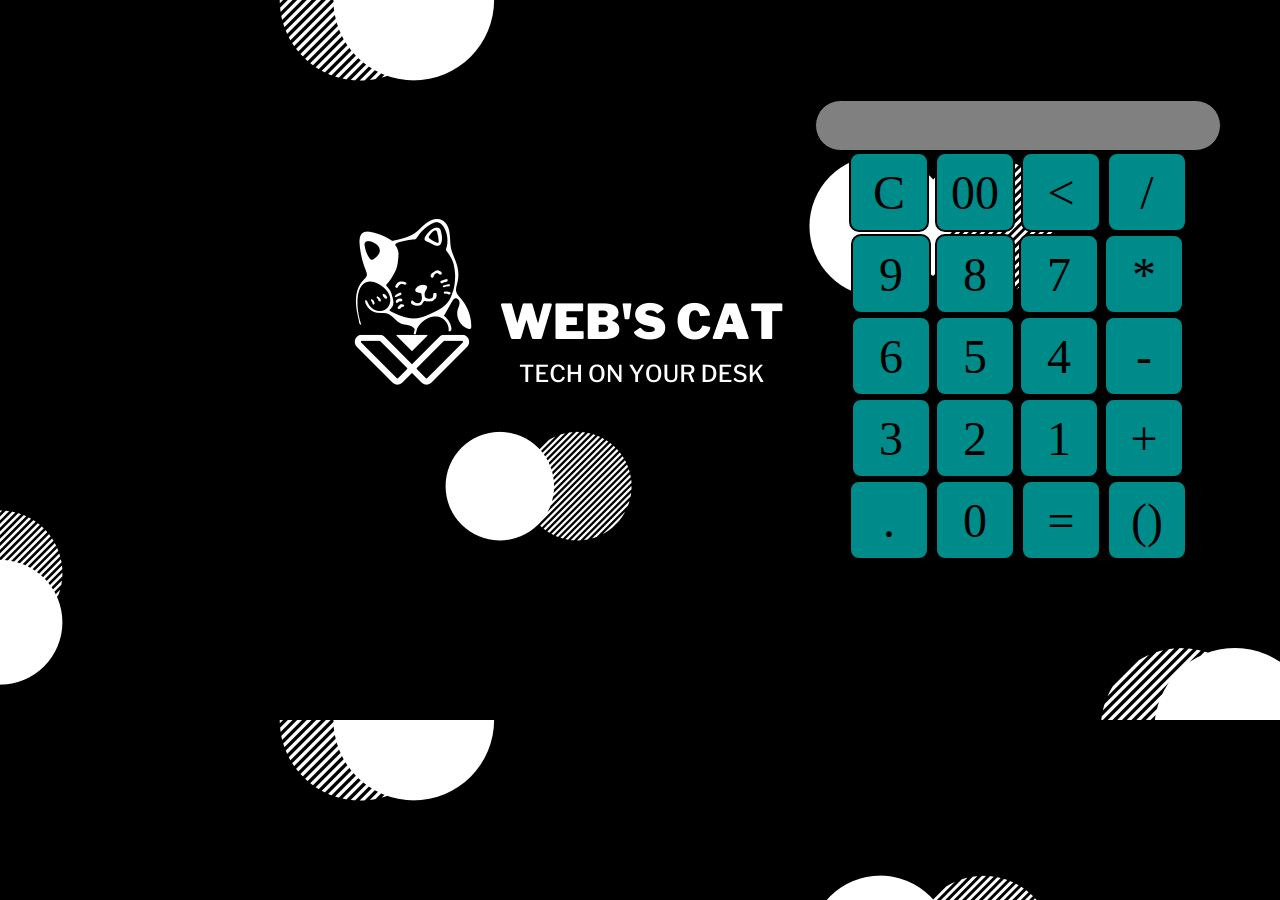
<file: index.html>
<!DOCTYPE html>
<html lang="en">
<head>
    <meta charset="UTF-8">
    <meta http-equiv="X-UA-Compatible" content="IE=edge">
    <meta name="viewport" content="width=device-width, initial-scale=1.0">
    <link rel="stylesheet" href="calc.css">
    <title>ONLINE CALCULATOR</title>

   
</head>
<body>
    
   
    <form name="math" class="calculator" action="hello.html" method="POST">
    <input type="text" id="display" name="answer">
    <br>
    <input type="button" class="operators" value="C" onclick="math.answer.value=''" >
    <input type="button" class="operators"value="00" onclick="math.answer.value+='00'" >
    <input type="button" class="operators" value="<" onclick="math.answer.value=math.answer.value.substring(0,math.answer.value.length*1-1)" >
    <input type="button" class="operators" value="/" onclick="math.answer.value+='/'" >
    <br>
    
    <input type="button"  id="buttons" value="9" onclick="math.answer.value+='9'" >
    <input type="button"  id="buttons" value="8" onclick="math.answer.value+='8'" >
    <input type="button"  id="buttons" value="7" onclick="math.answer.value+='7'" >
    <input type="button"  class="operators" value="*" onclick="math.answer.value+='*'" >
    <br>
    <input type="button"  id="buttons" value="6" onclick="math.answer.value+='6'" >
    <input type="button"  id="buttons" value="5" onclick="math.answer.value+='5'" >
    <input type="button"  id="buttons" value="4" onclick="math.answer.value+='4'" >
    <input type="button"  class="operators" value="-" onclick="math.answer.value+='-'" >
    <br>
    <input type="button"  id="buttons" value="3" onclick="math.answer.value+='3'" >
    <input type="button"  id="buttons" value="2" onclick="math.answer.value+='2'" >
    <input type="button"  id="buttons" value="1" onclick="math.answer.value+='1'" >
    <input type="button"  class="operators" value="+" onclick="math.answer.value+='+'" >
    <br> 
    <input type="button"  class="operators" value="." onclick="math.answer.value+='.'" >
    <input type="button"  class="operators" value="0" onclick="math.answer.value+='0'" >
    <input type="button"  class="operators" value="=" onclick="math.answer.value=eval(math.answer.value)" >
    <input type="button"  class="operators" value="()" onclick="math.answer.value+='()'" >
</form>
</body>
</html>
</file>
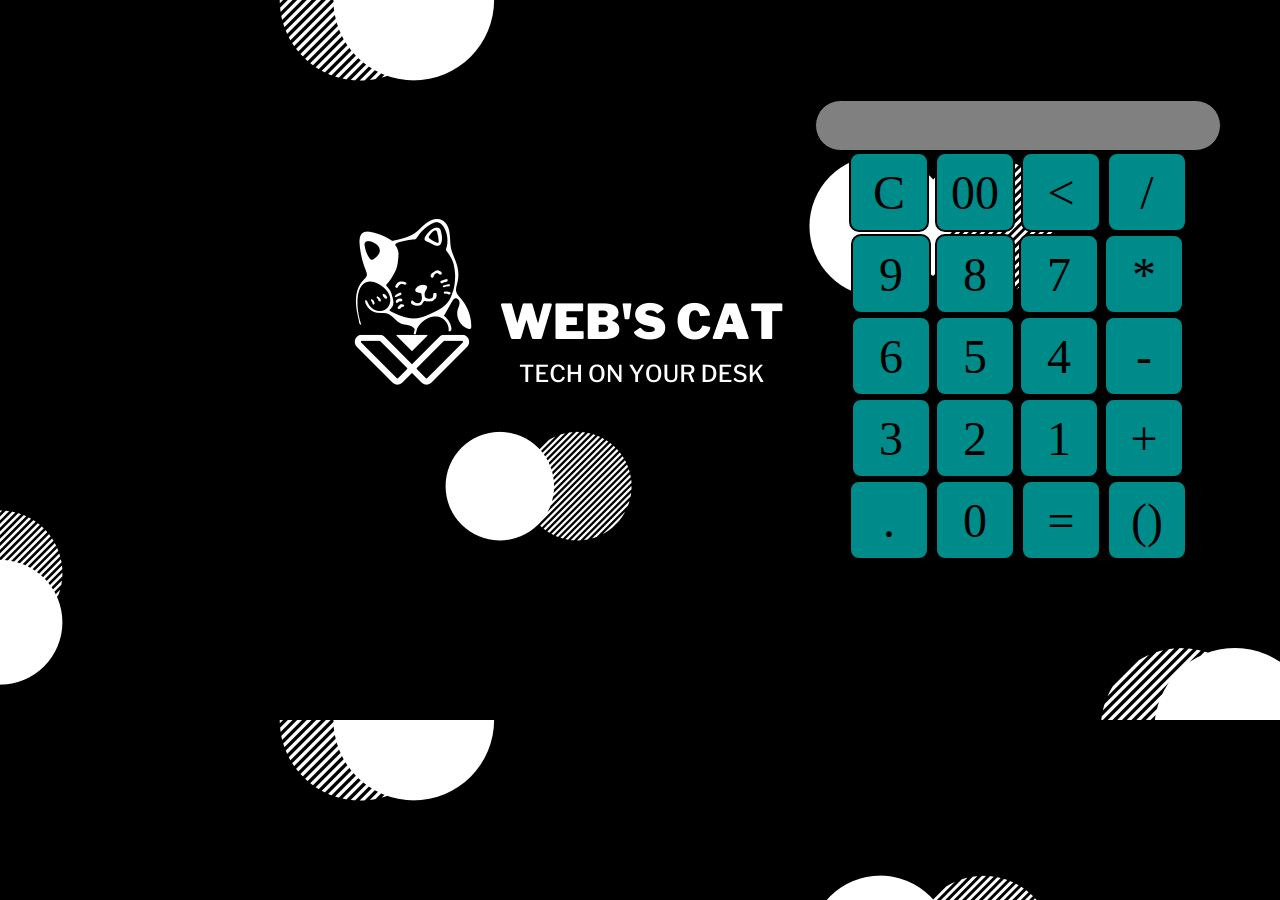
<file: hello.html>
<!DOCTYPE html>
<html lang="en">
<head>
    <meta charset="UTF-8">
    <meta http-equiv="X-UA-Compatible" content="IE=edge">
    <meta name="viewport" content="width=device-width, initial-scale=1.0">
    <link rel="stylesheet" href="calc.css">
    <title>ONLINE CALCULATOR</title>

   
</head>
<body>
    
   
    <form name="math" class="calculator" action="hello.html" method="POST">
    <input type="text" id="display" name="answer">
    <br>
    <input type="button" class="operators" value="C" onclick="math.answer.value=''" >
    <input type="button" class="operators"value="00" onclick="math.answer.value+='00'" >
    <input type="button" class="operators" value="<" onclick="math.answer.value=math.answer.value.substring(0,math.answer.value.length*1-1)" >
    <input type="button" class="operators" value="/" onclick="math.answer.value+='/'" >
    <br>
    
    <input type="button"  id="buttons" value="9" onclick="math.answer.value+='9'" >
    <input type="button"  id="buttons" value="8" onclick="math.answer.value+='8'" >
    <input type="button"  id="buttons" value="7" onclick="math.answer.value+='7'" >
    <input type="button"  class="operators" value="*" onclick="math.answer.value+='*'" >
    <br>
    <input type="button"  id="buttons" value="6" onclick="math.answer.value+='6'" >
    <input type="button"  id="buttons" value="5" onclick="math.answer.value+='5'" >
    <input type="button"  id="buttons" value="4" onclick="math.answer.value+='4'" >
    <input type="button"  class="operators" value="-" onclick="math.answer.value+='-'" >
    <br>
    <input type="button"  id="buttons" value="3" onclick="math.answer.value+='3'" >
    <input type="button"  id="buttons" value="2" onclick="math.answer.value+='2'" >
    <input type="button"  id="buttons" value="1" onclick="math.answer.value+='1'" >
    <input type="button"  class="operators" value="+" onclick="math.answer.value+='+'" >
    <br> 
    <input type="button"  class="operators" value="." onclick="math.answer.value+='.'" >
    <input type="button"  class="operators" value="0" onclick="math.answer.value+='0'" >
    <input type="button"  class="operators" value="=" onclick="math.answer.value=eval(math.answer.value)" >
    <input type="button"  class="operators" value="()" onclick="math.answer.value+='()'" >
</form>
</body>
</html>
</file>
<file: calc.css>
body{
background:url(./background.png);
background-size: cover;
}
.calculator{
width: 500px;
padding-top: 100px;
padding-bottom: 100px;
position: absolute;
top: 0%;
left: 60%;
transform: translate(-50,-50);
overflow: 0.2s;

text-align: center;
}
#display{
border: none;
border-radius: 30px;
background-color: grey;
position:relative;
width: 25rem;
padding-top: 0% ;
margin: auto;
font-size: 30px;
font-family:sans-serif;
font-weight: 300;
height: 3rem;
border: 1px solid black;
}
#buttons{
border: none;
border-radius: 10px;
background-color: darkcyan;
position: relative;
width: 5rem;
height: 5rem;
margin: auto;
font-weight: 300;
font-size: 3rem;
border: 2px solid black;
font-family: 'Times New Roman', Times, serif;
}
.operators{ 
border: none;
border-radius: 10px;
background-color: darkcyan;
position: relative;
width: 5rem;
height: 5rem;
margin: 1px;
font-weight: 300;
font-size: 3rem;
border: 2px solid black;
transition: 0.25px ;
cursor: pointer ;
font-family: 'Times New Roman', Times, serif;

}
.operators:hover{
background: white;
}
#buttons:hover{
background:darkblue;
}
.heading{
color:darkred;
height: 2rem;
width: 5rem;
font-size: 50px;
font-family: 'Times New Roman', Times, serif;
top: 30%;
}
@media screen and (max-width: 800px) {
.body{
    background-color: black;

}

.calculator{
height: 100%;
width: 100%;
padding-right: 2px;
position:absolute;
top: 1% ;
left: 1%;
float:left;
display: flexbox;
position: absolute;
background-color: black;
}
.operators{
width: 5rem;
height: 5rem;
font-size: 2rem;
}
#buttons{
width: 5rem;
height: 5rem;
font-size: 2rem;
}
#display{
width: 20rem;
height:3rem;
}
}
</file>
